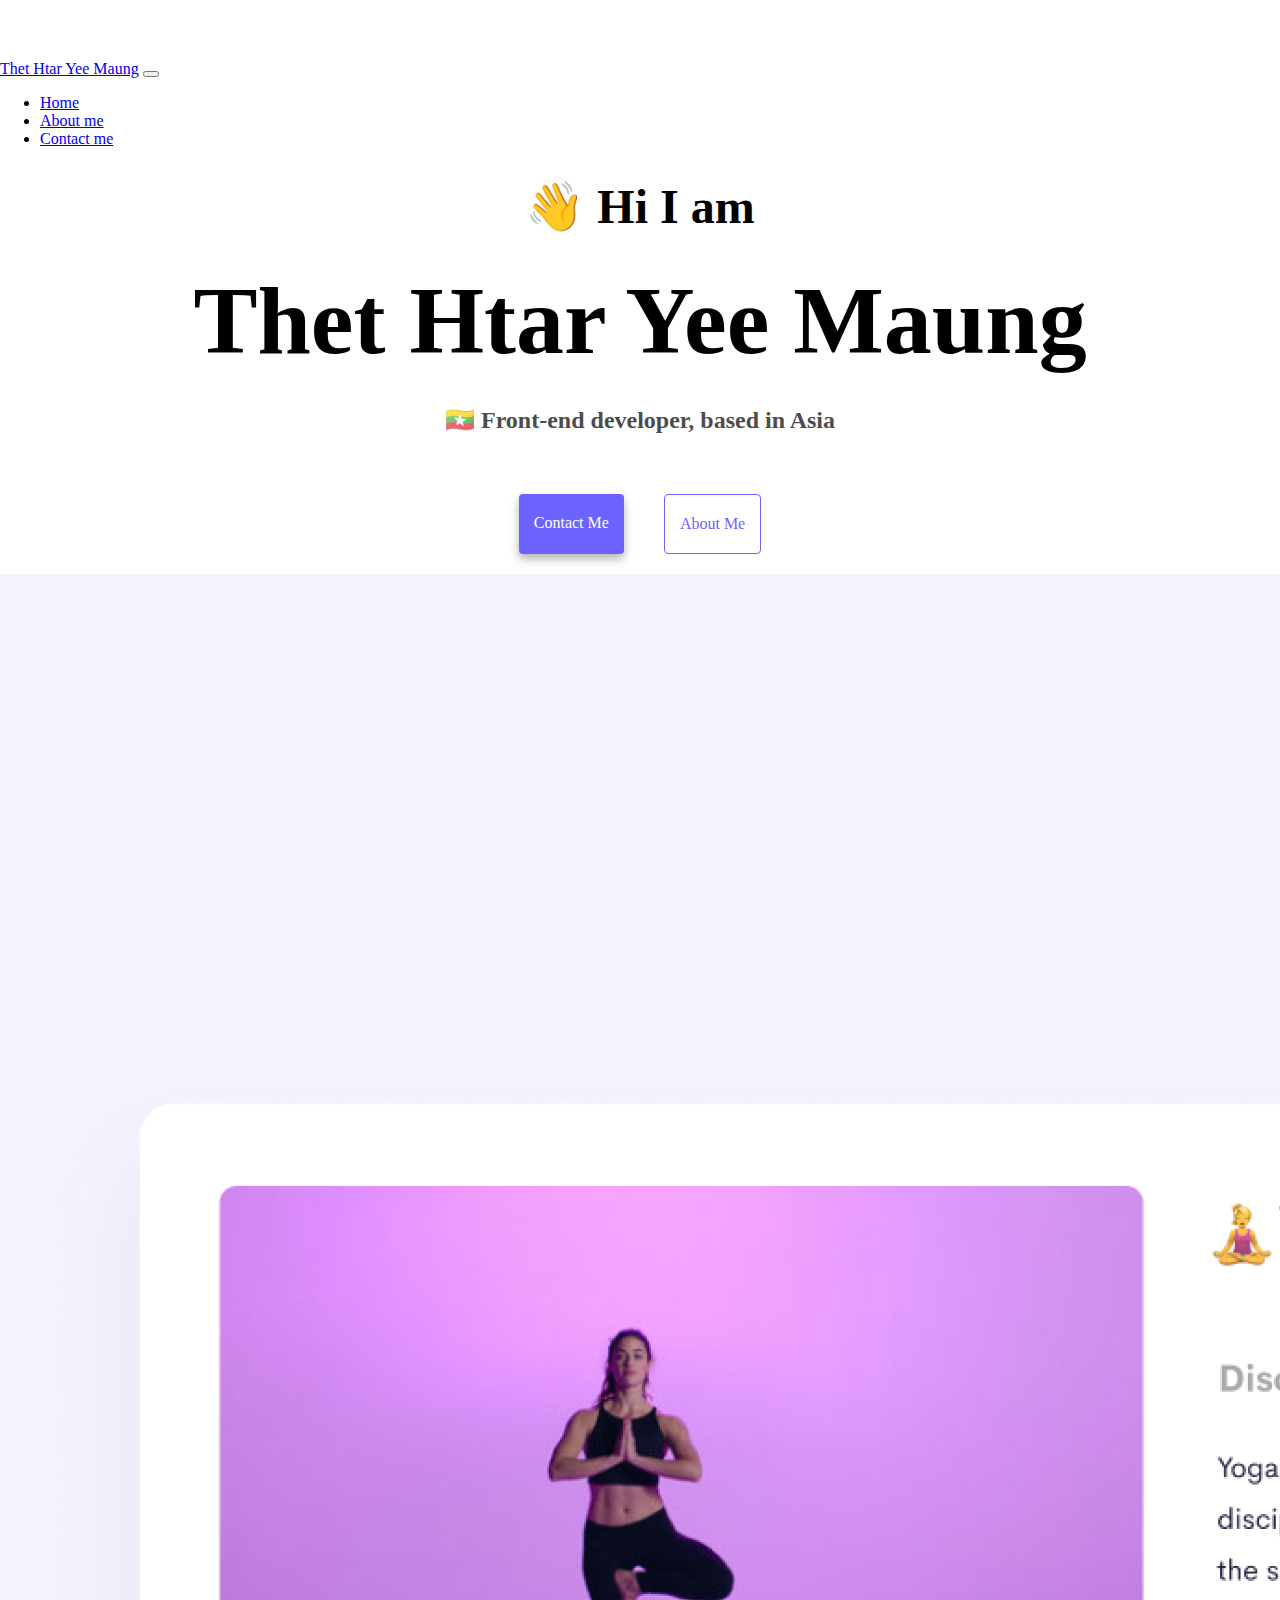
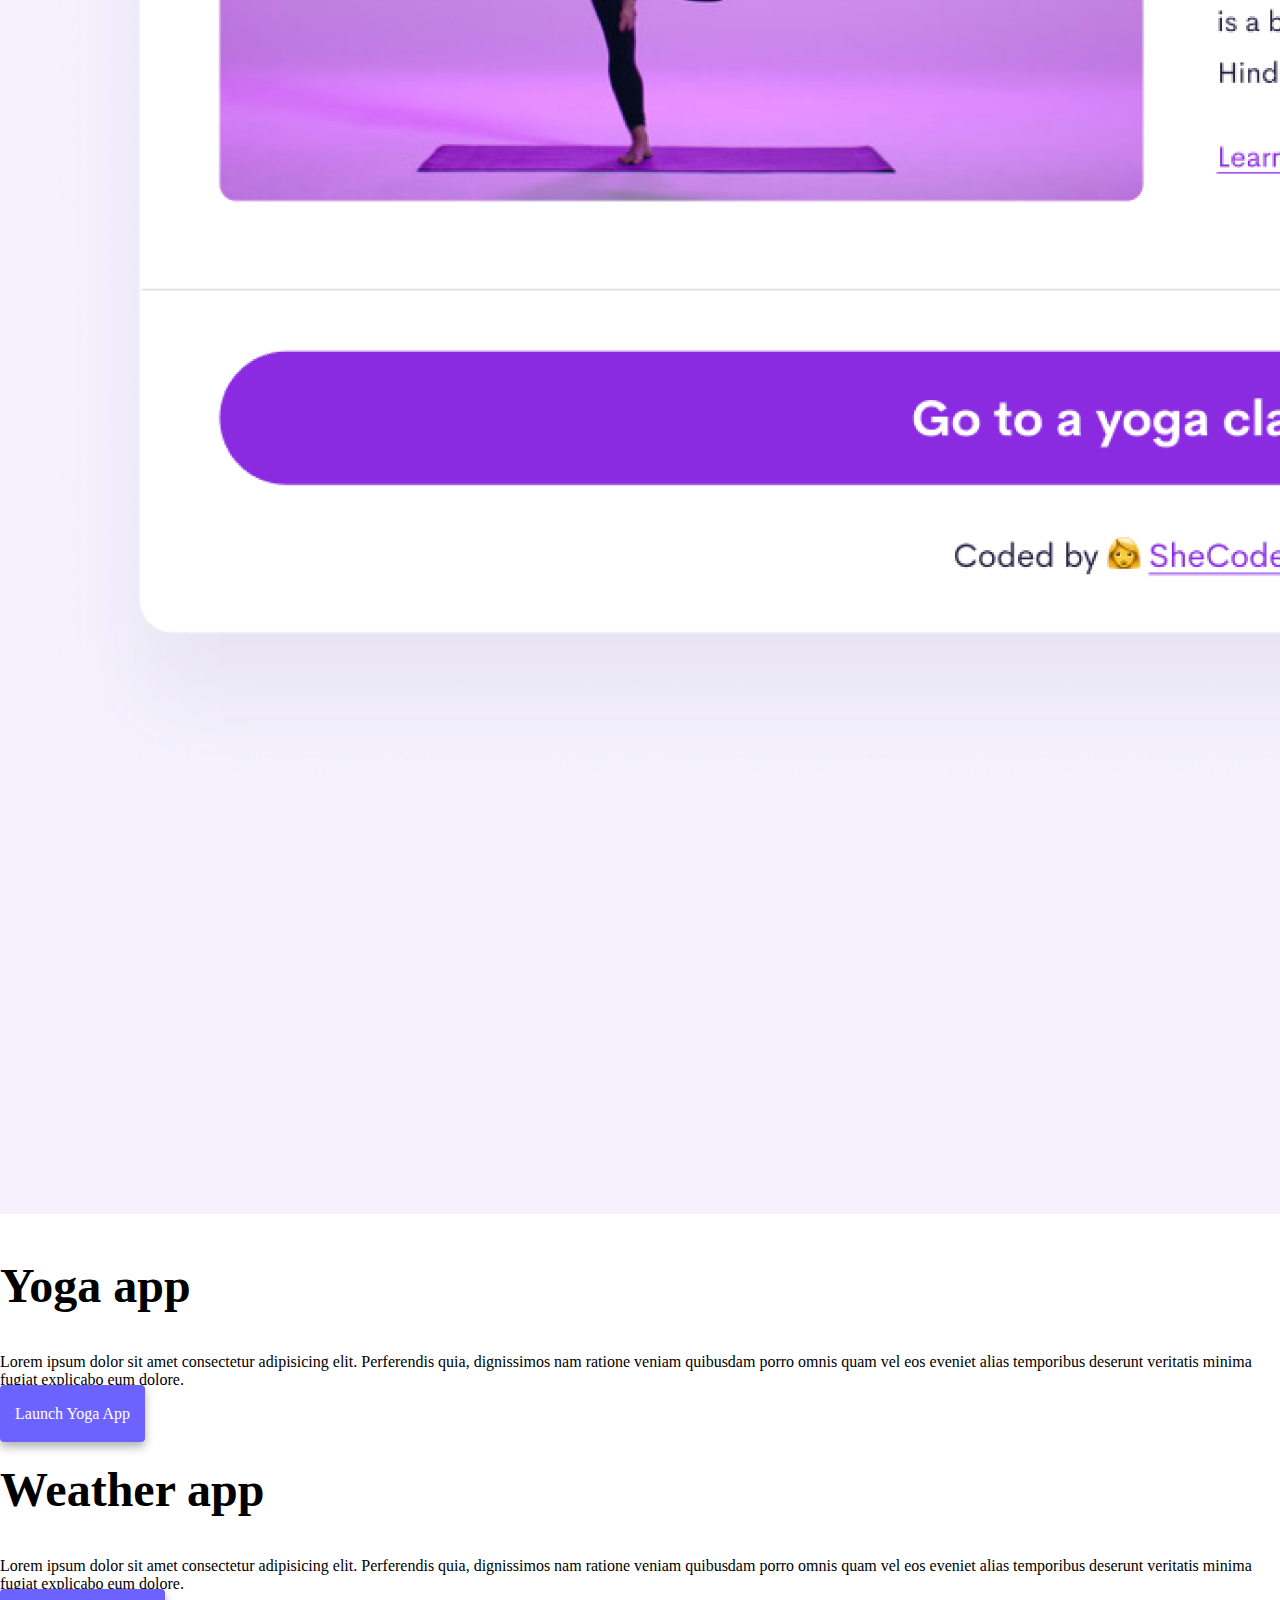
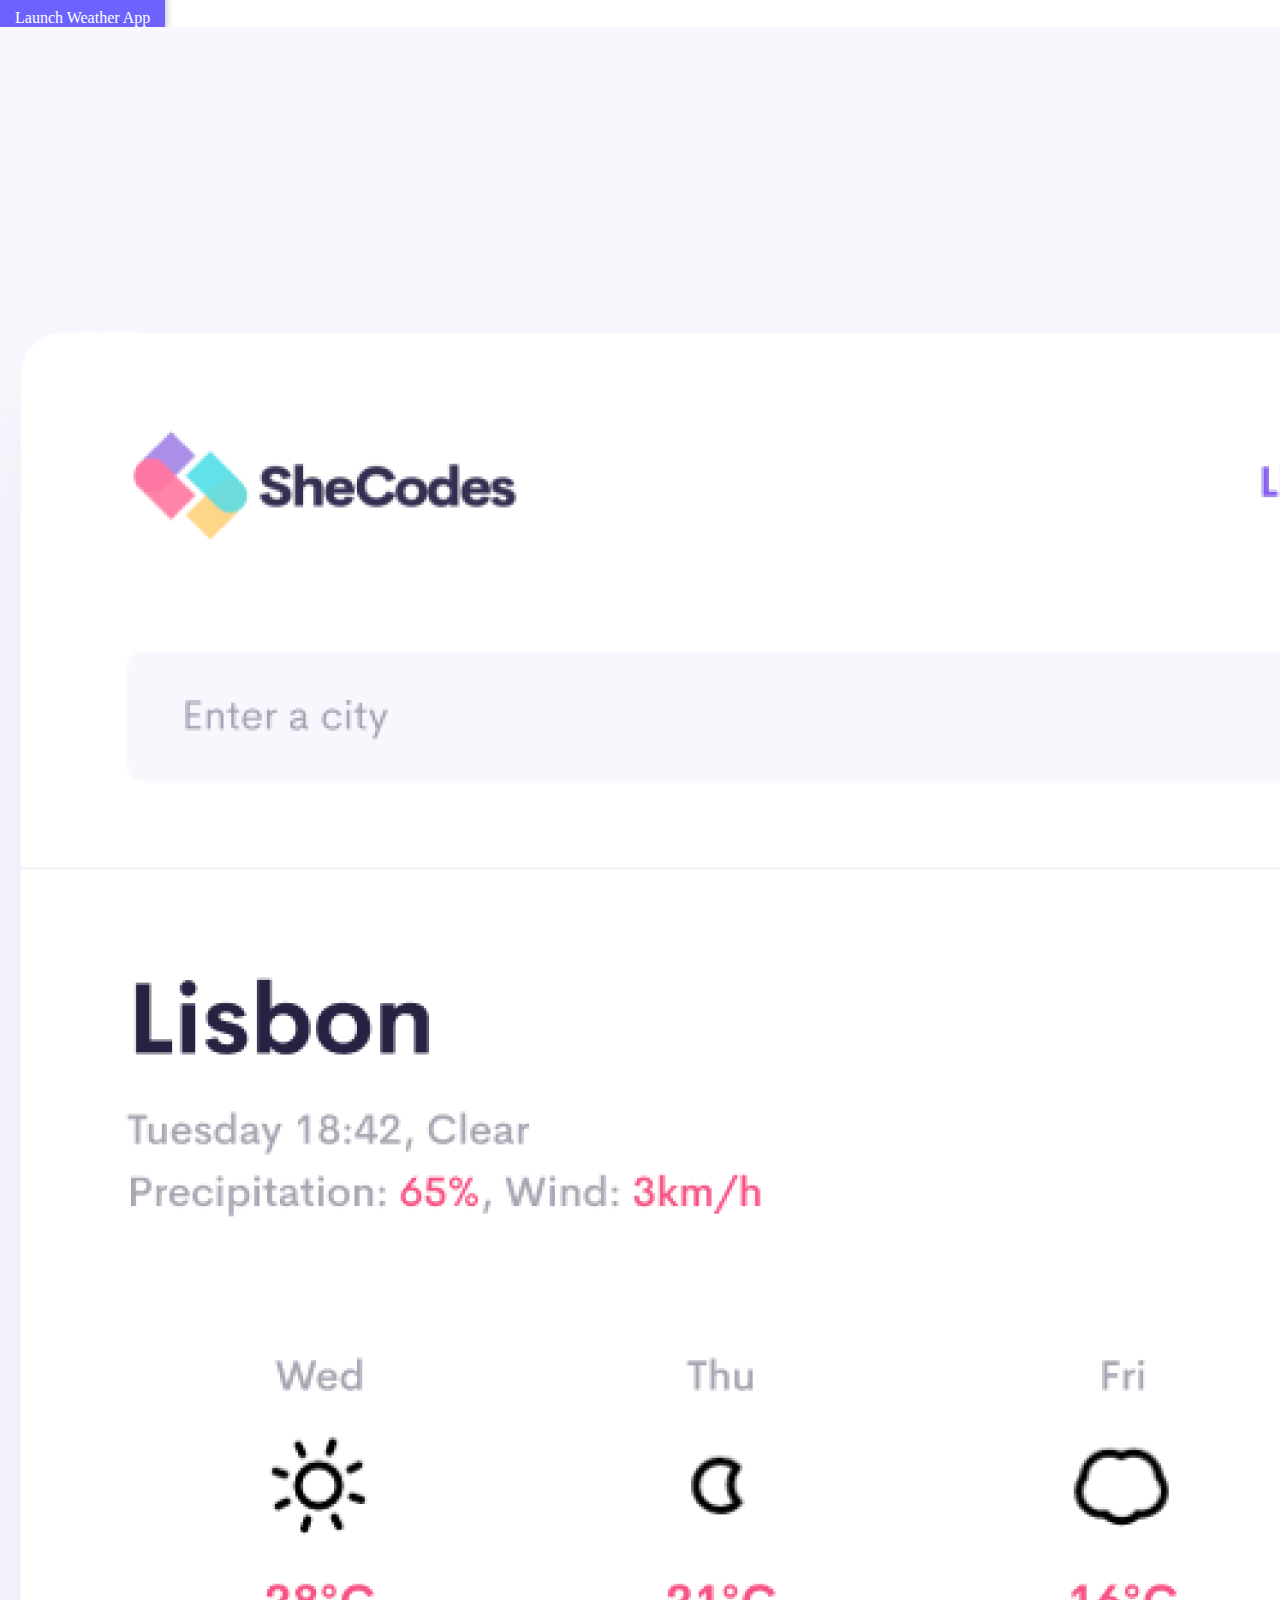
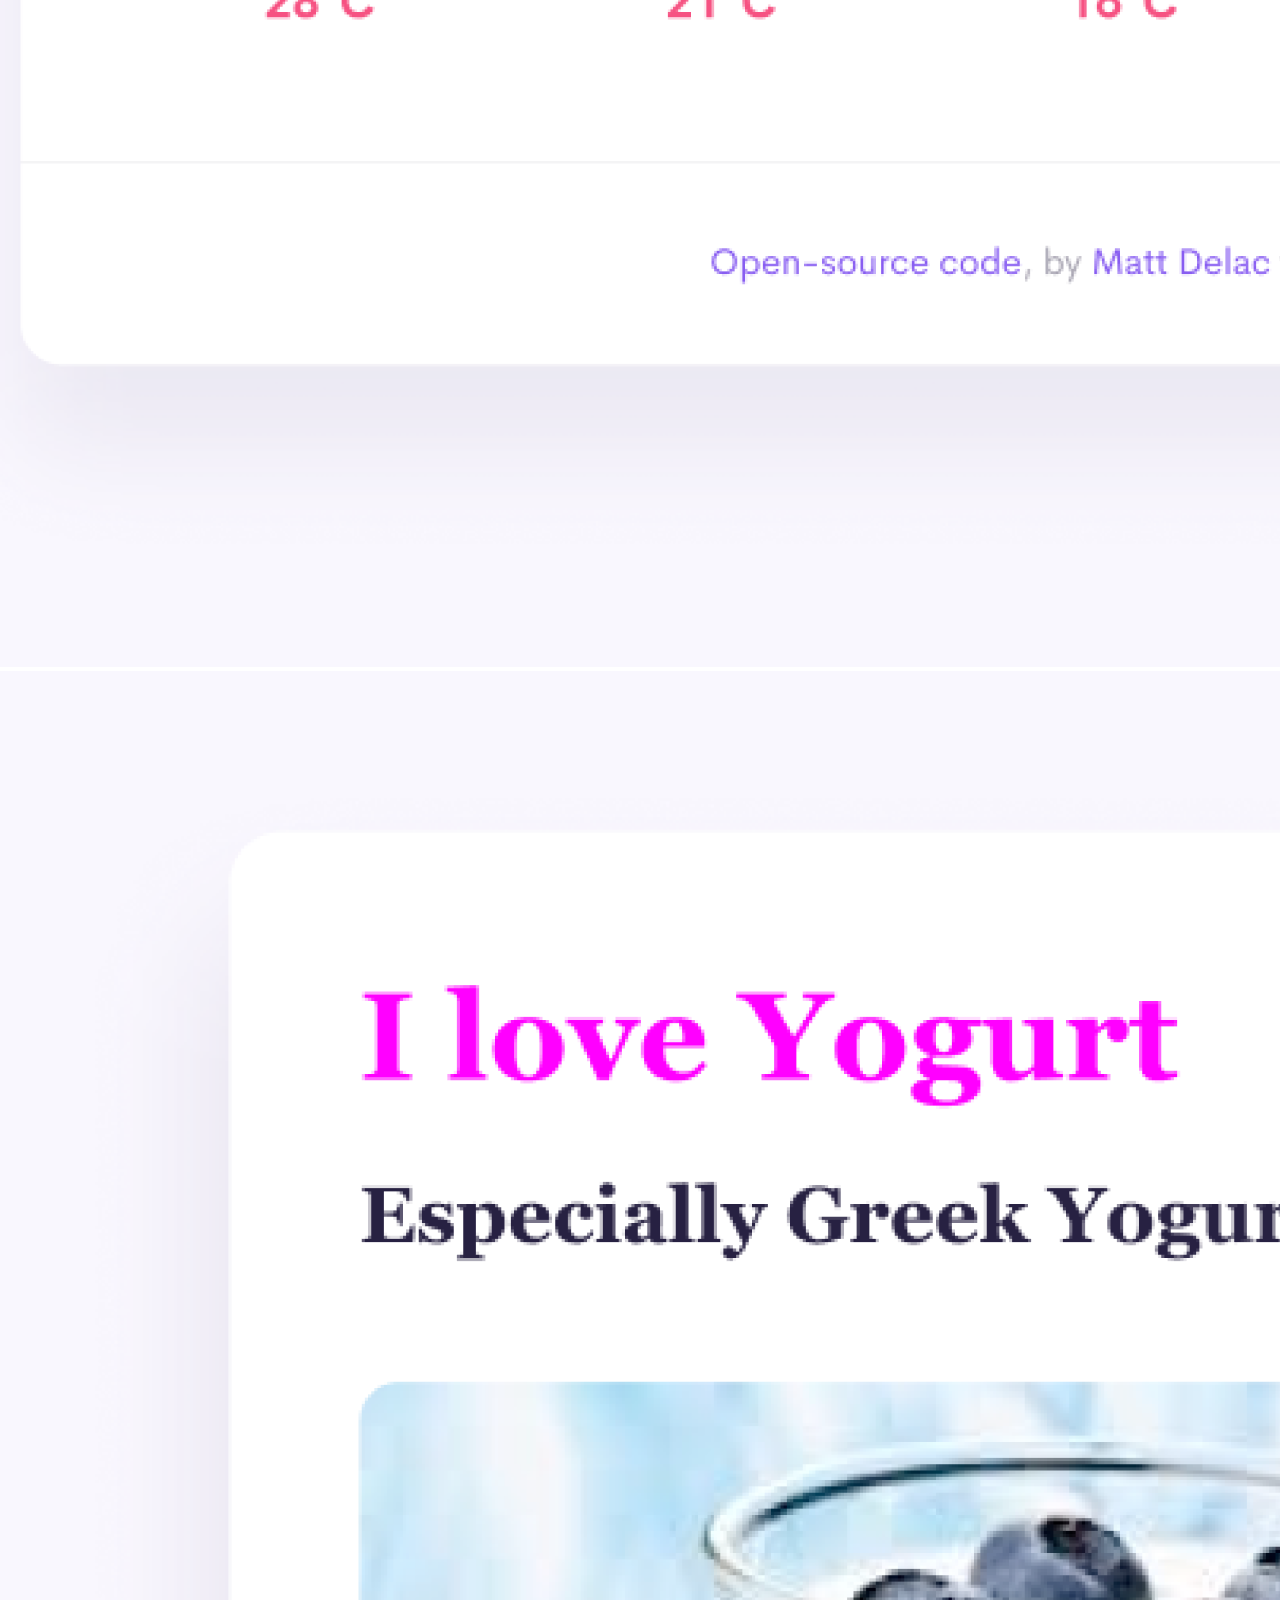
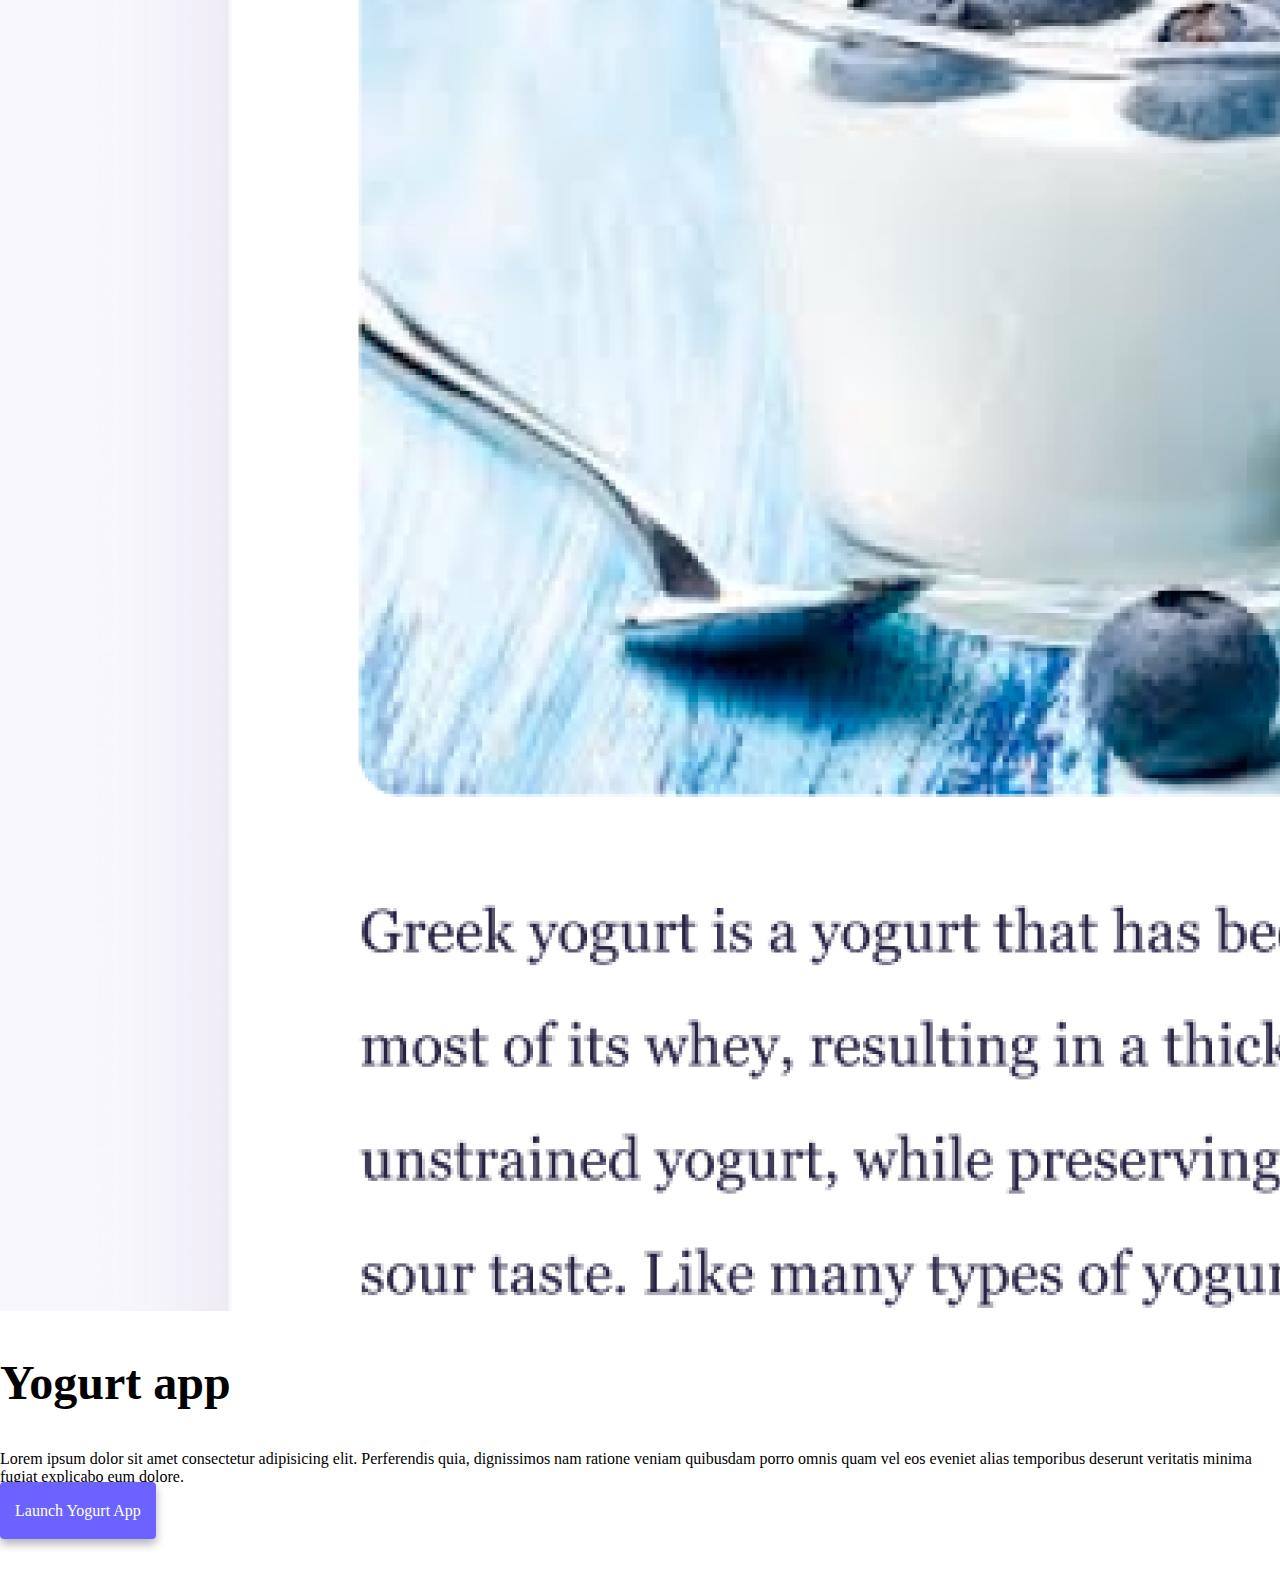
<file: index.html>
<!DOCTYPE html>
<html lang="en">
  <head>
    <meta charset="UTF-8" />
    <meta name="viewport" content="width=device-width, initial-scale=1.0" />
    <meta
      name="description"
      content="This is a collection of projects created by Myanmar Front-end-Developer..."
    />
    <title>Front-end-Developer: Thet Htar Yee Maung</title>
    <link
      href="https://cdn.jsdelivr.net/npm/bootstrap@5.3.0/dist/css/bootstrap.min.css"
      rel="stylesheet"
      integrity="sha384-9ndCyUaIbzAi2FUVXJi0CjmCapSmO7SnpJef0486qhLnuZ2cdeRhO02iuK6FUUVM"
      crossorigin="anonymous"
    />
    <script
      src="https://cdn.jsdelivr.net/npm/bootstrap@5.3.0/dist/js/bootstrap.bundle.min.js"
      integrity="sha384-geWF76RCwLtnZ8qwWowPQNguL3RmwHVBC9FhGdlKrxdiJJigb/j/68SIy3Te4Bkz"
      crossorigin="anonymous"
    ></script>
    <link rel="stylesheet" href="/style.css" />
  </head>
  <body>
    <nav class="navbar navbar-expand-lg navbar-light bg-light fixed-top">
      <div class="container">
        <a class="navbar-brand" href="/">Thet Htar Yee Maung</a>
        <button
          class="navbar-toggler collapsed"
          type="button"
          data-bs-toggle="collapse"
          data-bs-target="#navbarNav"
          aria-controls="navbarNav"
          aria-expanded="false"
          aria-label="Toggle navigation"
        >
          <span class="navbar-toggler-icon"></span>
        </button>
        <div class="navbar-collapse collapse" id="navbarNav" style>
          <ul class="navbar-nav">
            <li class="nav-item">
              <a class="nav-link active" aria-current="page" href="/">Home</a>
            </li>
            <li class="nav-item">
              <a class="nav-link" href="/about.html">About me</a>
            </li>
            <li class="nav-item">
              <a class="nav-link" href="/about.html#contact">Contact me</a>
            </li>
          </ul>
        </div>
      </div>
    </nav>
    <h2 class="greeting">👋 Hi I am</h2>
    <h1>Thet Htar Yee Maung</h1>
    <h3>🇲🇲 Front-end developer, based in Asia</h3>
    <div class="navigation-links">
      <a href="/about.html#contact" class="contact-link">Contact me</a>
      <a href="/about.html" class="about-link">About me</a>
    </div>
    <div class="container">
      <div class="row">
        <div class="col-md-6">
          <img
            src="/images/yoga.png"
            class="img-fluid rounded d-none d-sm-block"
          />
        </div>
        <div class="col-md-6">
          <h2 class="mb-3">Yoga app</h2>
          <p>
            Lorem ipsum dolor sit amet consectetur adipisicing elit. Perferendis
            quia, dignissimos nam ratione veniam quibusdam porro omnis quam vel
            eos eveniet alias temporibus deserunt veritatis minima fugiat
            explicabo eum dolore.
          </p>
          <div class="mt-5">
            <a href="#" class="primary-link">Launch Yoga App</a>
          </div>
        </div>
      </div>
      <div class="row mt-5">
        <div class="col-md-6">
          <h2 class="mb-3">Weather app</h2>
          <p>
            Lorem ipsum dolor sit amet consectetur adipisicing elit. Perferendis
            quia, dignissimos nam ratione veniam quibusdam porro omnis quam vel
            eos eveniet alias temporibus deserunt veritatis minima fugiat
            explicabo eum dolore.
          </p>
          <div class="mb-5 mt-5">
            <a href="#" class="primary-link">Launch Weather App</a>
          </div>
        </div>
        <div class="col-md-6">
          <img
            src="/images/weather.png"
            class="img-fluid rounded d-none d-sm-block"
          />
        </div>
      </div>
      <div class="row mt-5">
        <div class="col-md-6">
          <img
            src="/images/yogurt.png"
            class="img-fluid rounded d-none d-sm-block"
          />
        </div>
        <div class="col-md-6">
          <h2 class="mb-3">Yogurt app</h2>
          <p>
            Lorem ipsum dolor sit amet consectetur adipisicing elit. Perferendis
            quia, dignissimos nam ratione veniam quibusdam porro omnis quam vel
            eos eveniet alias temporibus deserunt veritatis minima fugiat
            explicabo eum dolore.
          </p>
          <div class="mt-5">
            <a href="#" class="primary-link">Launch Yogurt App</a>
          </div>
        </div>
      </div>
    </div>
  </body>
</html>
</file>
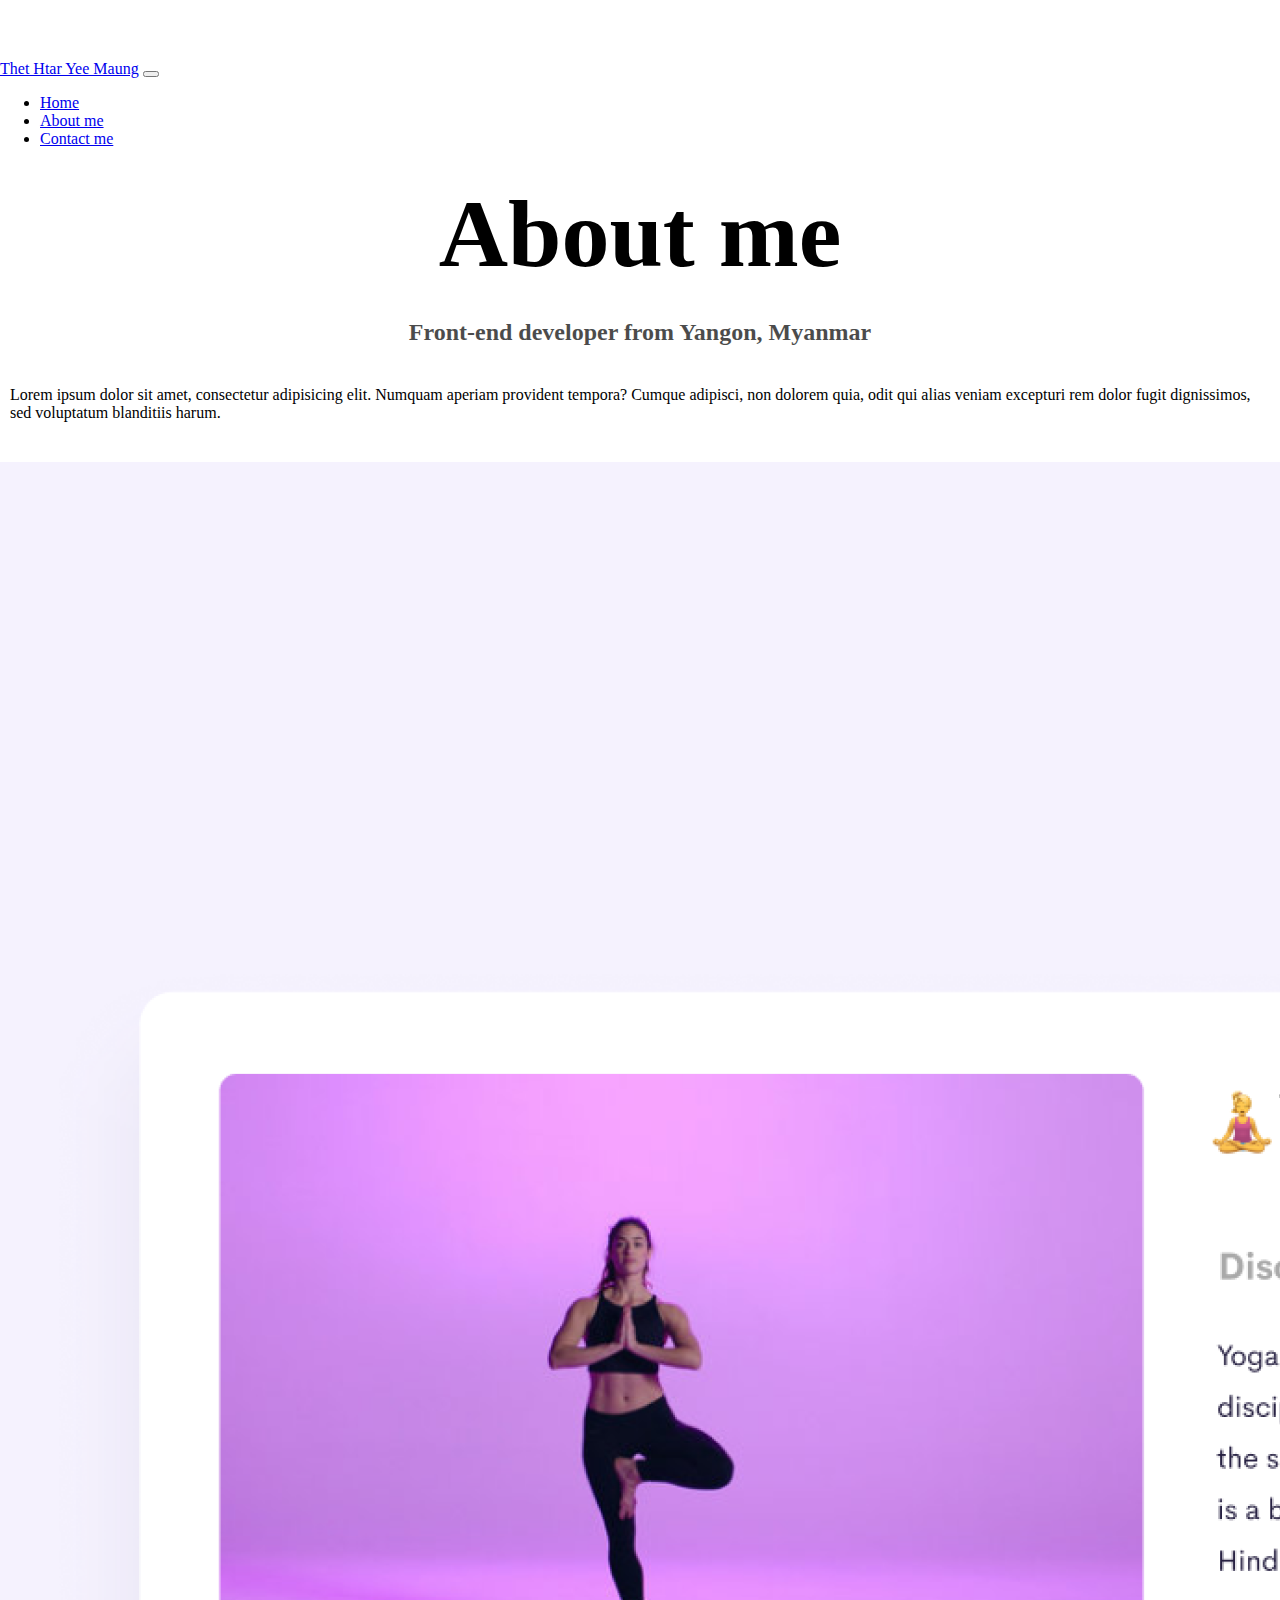
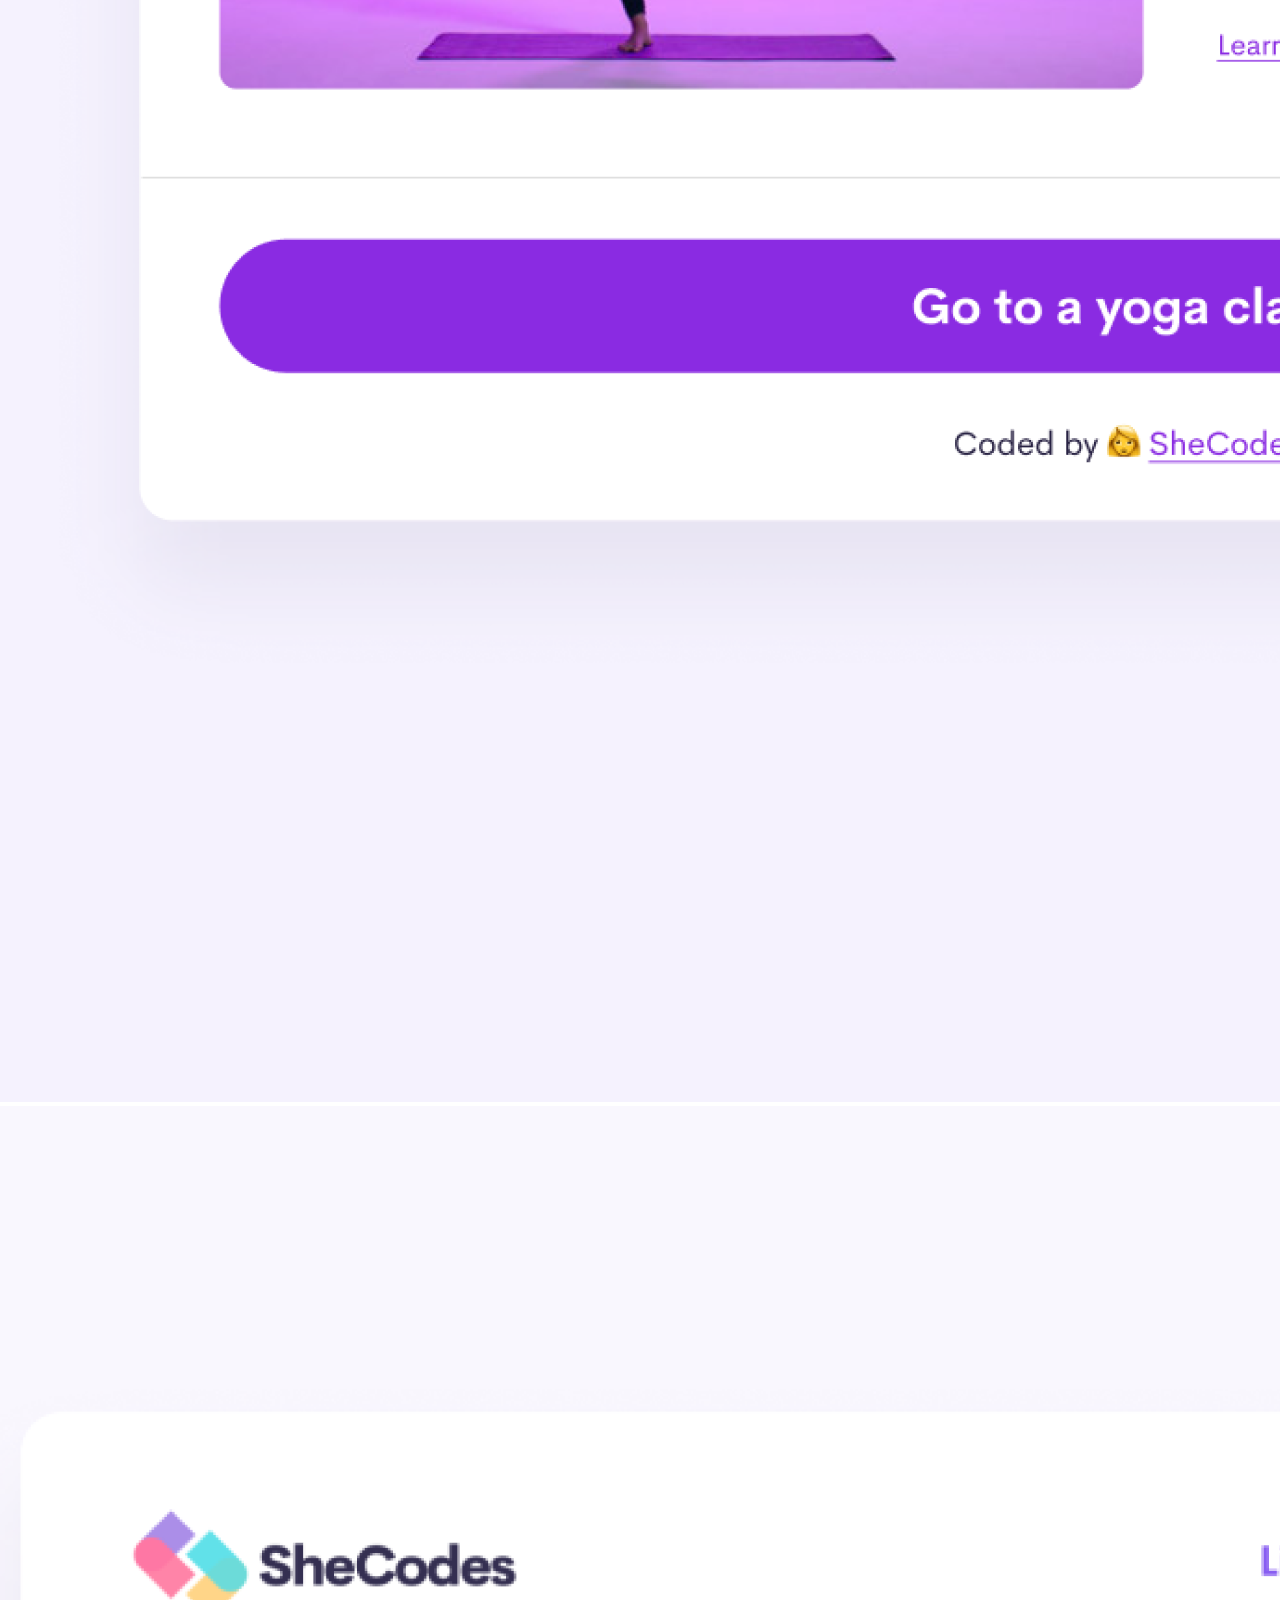
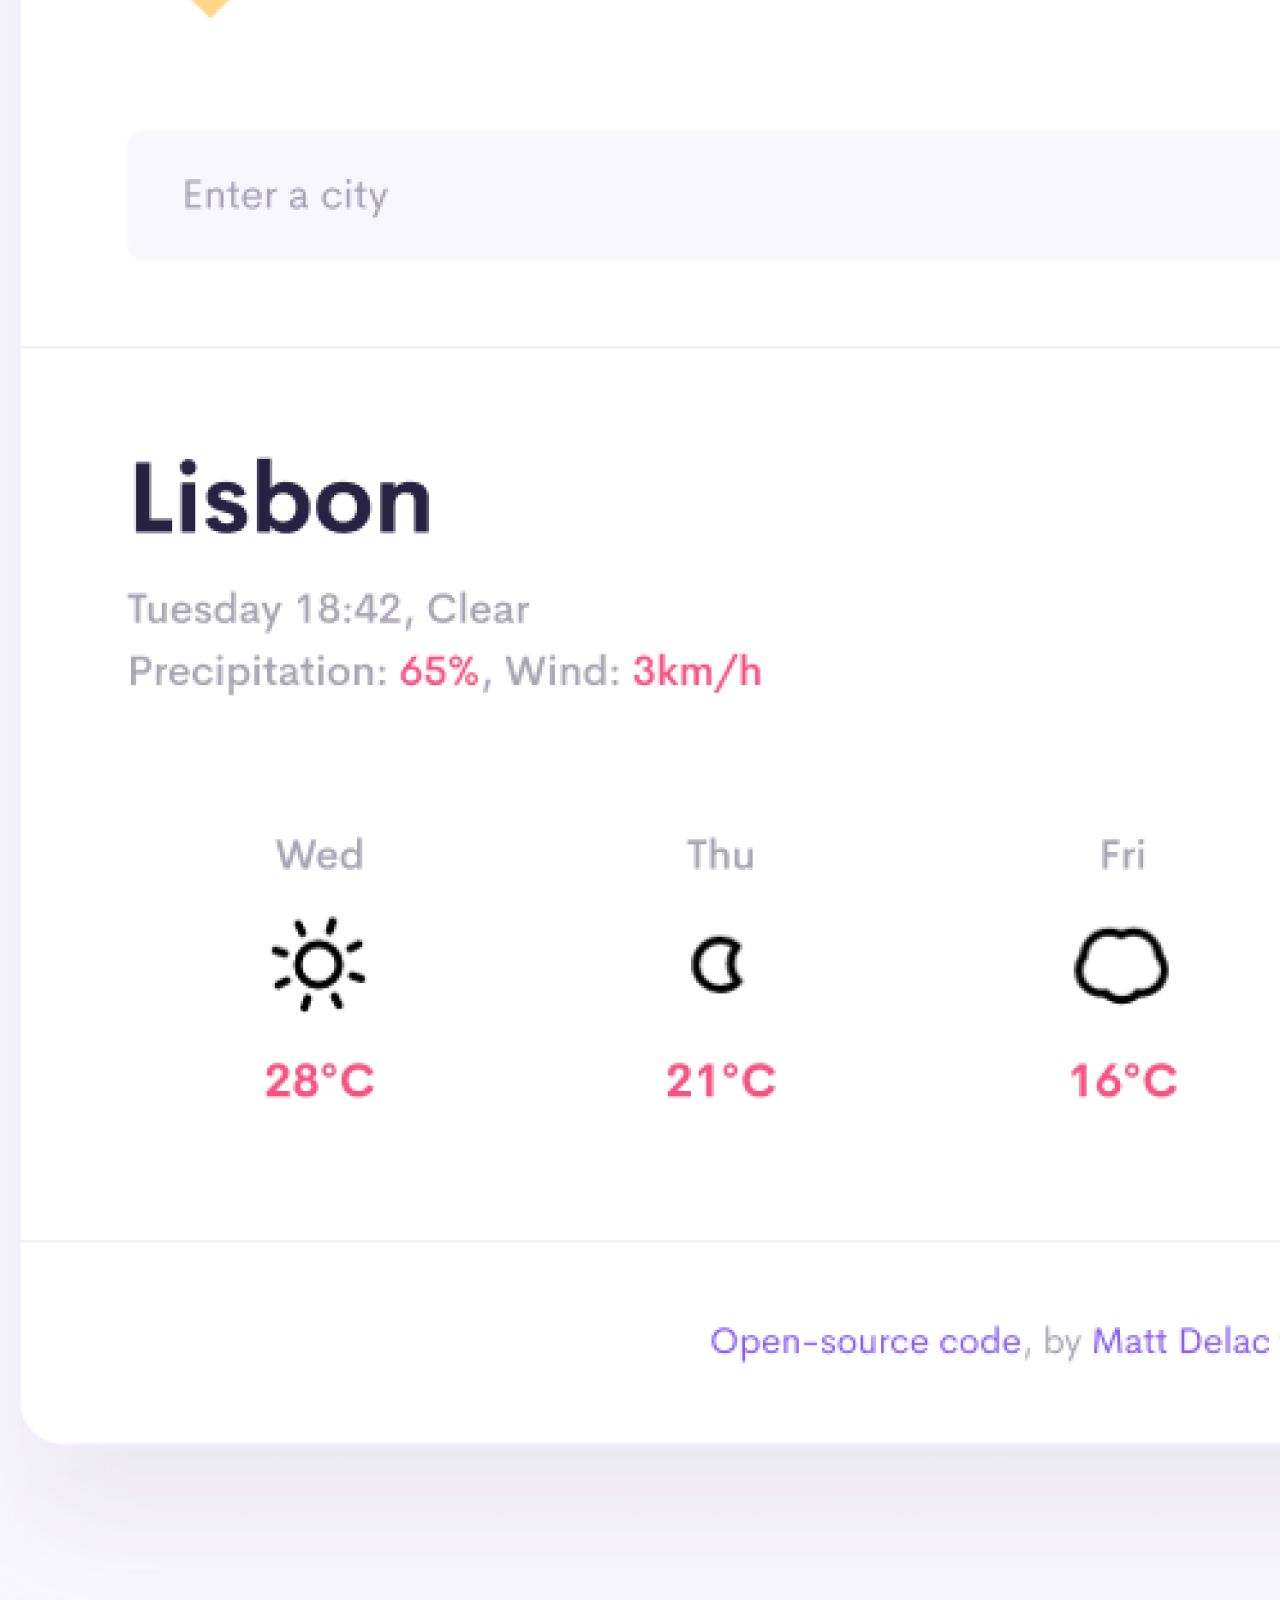
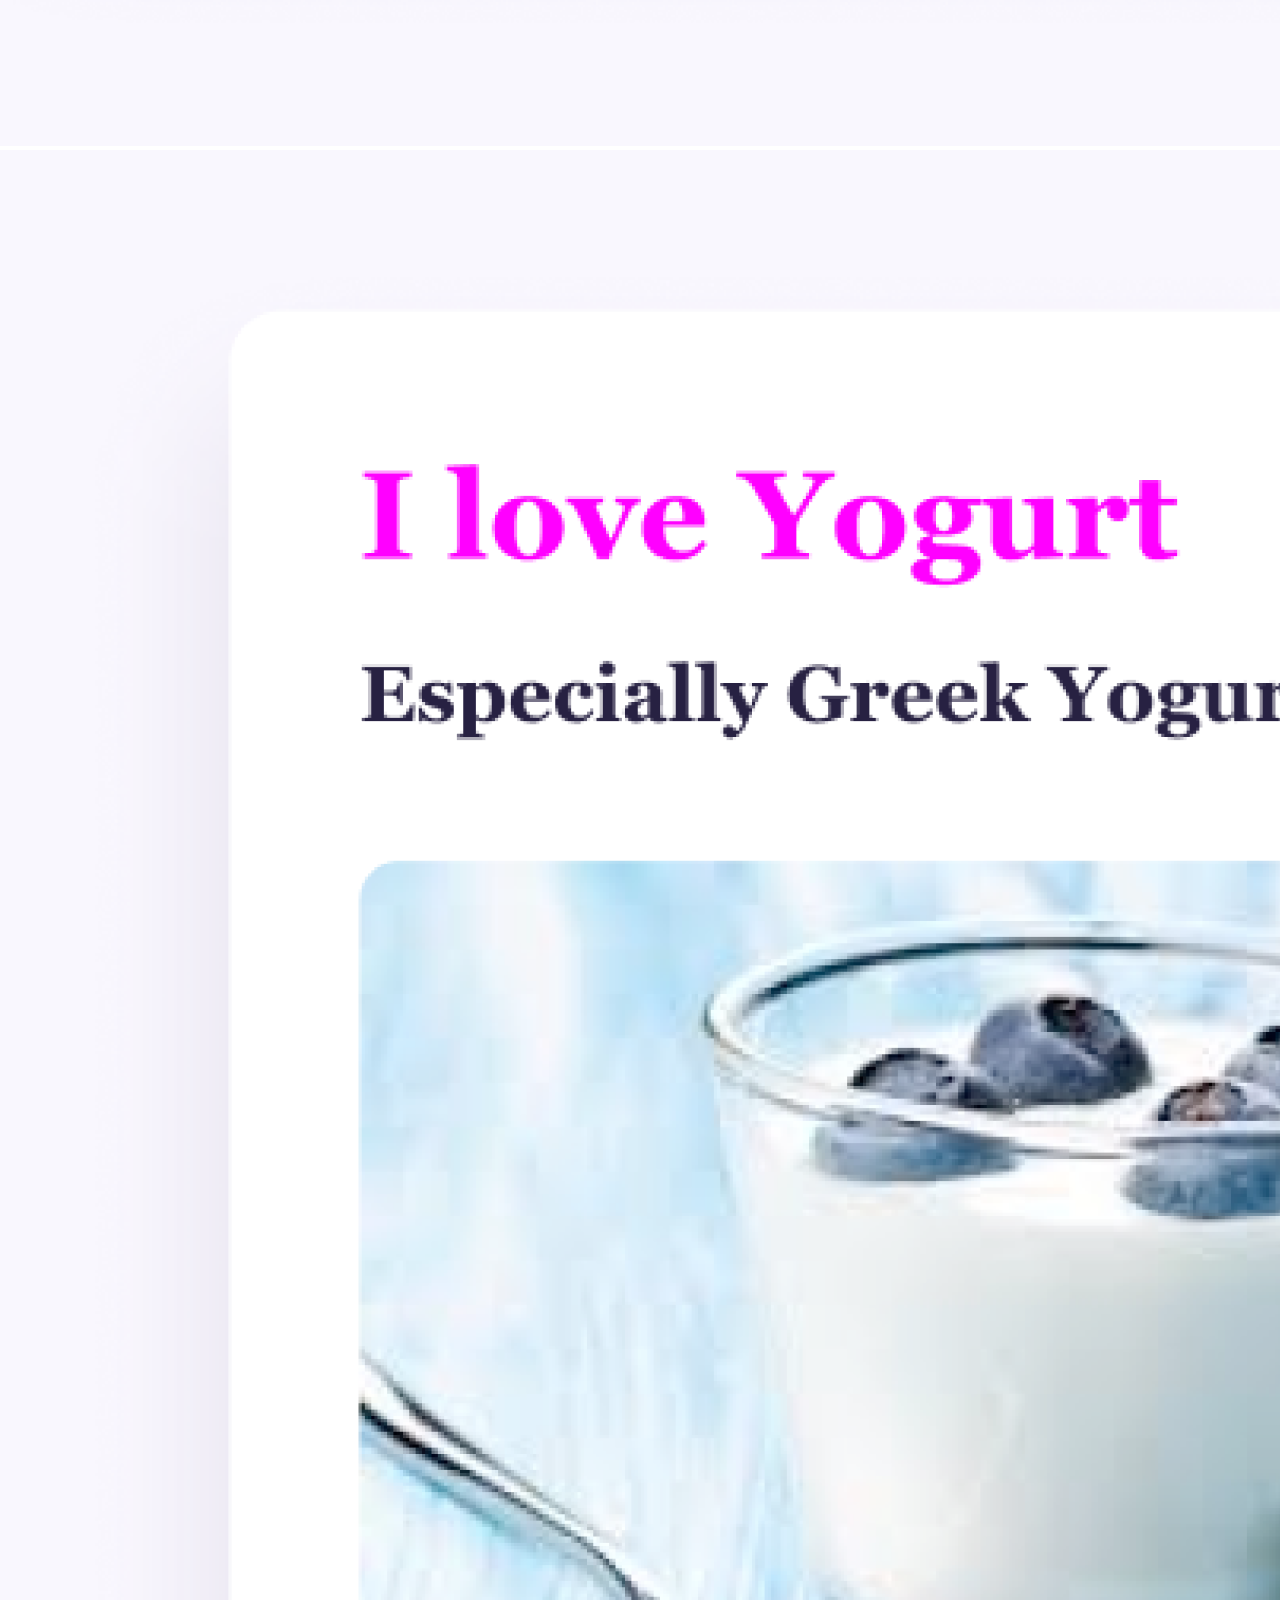
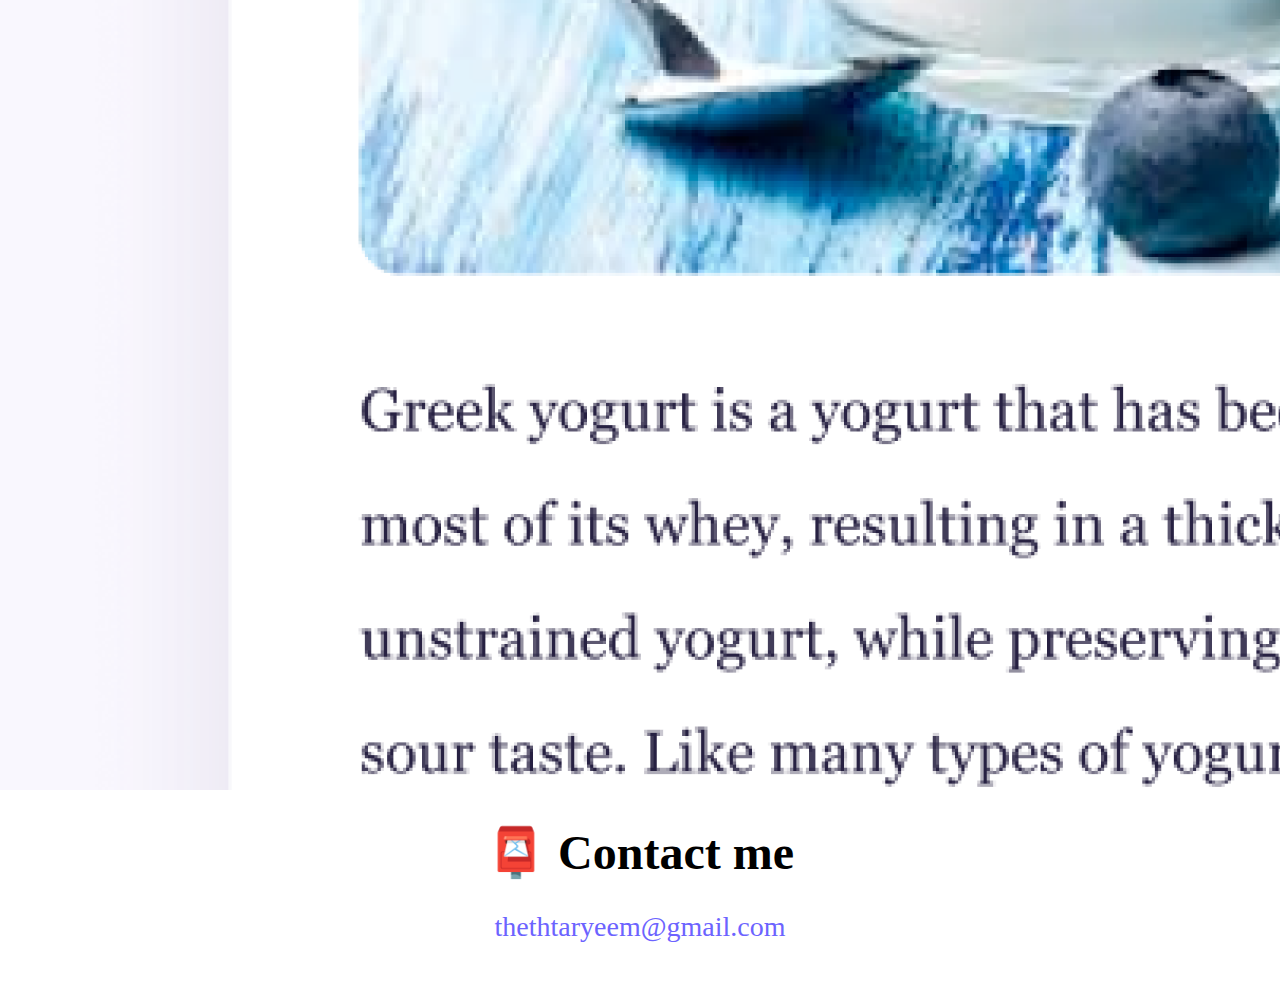
<file: about.html>
<!DOCTYPE html>
<html lang="en">
  <head>
    <meta charset="UTF-8" />
    <meta name="viewport" content="width=device-width, initial-scale=1.0" />
    <meta
      name="description"
      content="This is about a Front-end-Developer Thet Htar Yee Maung from Myanmar..."
    />
    <link
      href="https://cdn.jsdelivr.net/npm/bootstrap@5.3.0/dist/css/bootstrap.min.css"
      rel="stylesheet"
      integrity="sha384-9ndCyUaIbzAi2FUVXJi0CjmCapSmO7SnpJef0486qhLnuZ2cdeRhO02iuK6FUUVM"
      crossorigin="anonymous"
    />
    <script
      src="https://cdn.jsdelivr.net/npm/bootstrap@5.3.0/dist/js/bootstrap.bundle.min.js"
      integrity="sha384-geWF76RCwLtnZ8qwWowPQNguL3RmwHVBC9FhGdlKrxdiJJigb/j/68SIy3Te4Bkz"
      crossorigin="anonymous"
    ></script>
    <link rel="stylesheet" href="/style.css" />
    <title>About me: Thet Htar Yee Maung</title>
  </head>
  <body>
    <nav class="navbar navbar-expand-lg navbar-light bg-light fixed-top">
      <div class="container">
        <a class="navbar-brand" href="/">Thet Htar Yee Maung</a>
        <button
          class="navbar-toggler"
          type="button"
          data-bs-toggle="collapse"
          data-bs-target="#navbarNav"
          aria-controls="navbarNav"
          aria-expanded="false"
          aria-label="Toggle navigation"
        >
          <span class="navbar-toggler-icon"></span>
        </button>
        <div class="collapse navbar-collapse" id="navbarNav">
          <ul class="navbar-nav">
            <li class="nav-item">
              <a class="nav-link active" aria-current="page" href="/">Home</a>
            </li>
            <li class="nav-item">
              <a class="nav-link" href="/about.html">About me</a>
            </li>
            <li class="nav-item">
              <a class="nav-link" href="/about.html#contact">Contact me</a>
            </li>
          </ul>
        </div>
      </div>
    </nav>
    <h1>About me</h1>
    <h3>Front-end developer from Yangon, Myanmar</h3>
    <div class="about-paragraphs text-center">
      <p>
        Lorem ipsum dolor sit amet, consectetur adipisicing elit. Numquam
        aperiam provident tempora? Cumque adipisci, non dolorem quia, odit qui
        alias veniam excepturi rem dolor fugit dignissimos, sed voluptatum
        blanditiis harum.
      </p>
    </div>
    <div class="container">
      <div class="row">
        <div class="col-sm-4">
          <img src="/images/yoga.png" class="img-fluid p-2 shadow rounded" />
        </div>
        <div class="col-sm-4">
          <img src="/images/weather.png" class="img-fluid p-2 shadow rounded" />
        </div>
        <div class="col-sm-4">
          <img src="/images/yogurt.png" class="img-fluid p-2 shadow rounded" />
        </div>
      </div>
    </div>
    <div id="contact">
      <h2 class="contacting">📮 Contact me</h2>
      <a href="mailto:thethtaryeem@gmail.com" class="email-link">
        thethtaryeem@gmail.com
      </a>
    </div>
  </body>
</html>
</file>
<file: style.css>
:root {
  --primary-color: #6c63ff;
  --secondary-color: #f5f2fe;
  --box-shadow: 0 5px 10px rgba(0, 0, 0, 0.3);
}

body {
  margin: 60px auto;
}

h1,
.greeting,
.contacting,
h3 {
  text-align: center;
  margin: 30px auto;
}

h1 {
  font-size: 96px;
}

h2 {
  font-size: 48px;
}

h3 {
  font-size: 24px;
  opacity: 0.7;
}

/* p {
  background: var(--secondary-color);
  padding: 20px;
  border-radius: 4px;
  font-size: 18px;
  line-height: 1.5;
  text-align: center;
} */

.navigation-links {
  display: flex;
  margin-top: 40px;
  justify-content: center;
}

.navigation-links a {
  margin: 20px;
  border-radius: 4px;
  padding: 20px 15px;
  text-decoration: none;
  text-transform: capitalize;
}

.contact-link {
  background: var(--primary-color);
  box-shadow: var(--box-shadow);
  color: white;
}

.about-link {
  color: var(--primary-color);
  border: 1px solid var(--primary-color);
}

.homepage-link {
  color: var(--primary-color);
  text-align: center;
  display: block;
}

.about-paragraphs {
  display: flex;
  margin: 30px 0;
}

.about-paragraphs p {
  margin: 10px;
}

.email-link {
  display: flex;
  justify-content: center;
  color: var(--primary-color);
  font-size: 28px;
  text-decoration: none;
}

.email-link:hover {
  text-decoration: underline;
}

.primary-link {
  color: white;
  border-radius: 4px;
  padding: 20px 15px;
  text-decoration: none;
  text-transform: capitalize;
  background: var(--primary-color);
  box-shadow: var(--box-shadow);
}
@media (max-width: 600px) {
  h1 {
    font-size: 2.5em;
    color: red;
  }
  .contacting {
    font-size: 2em;
  }
}
</file>
